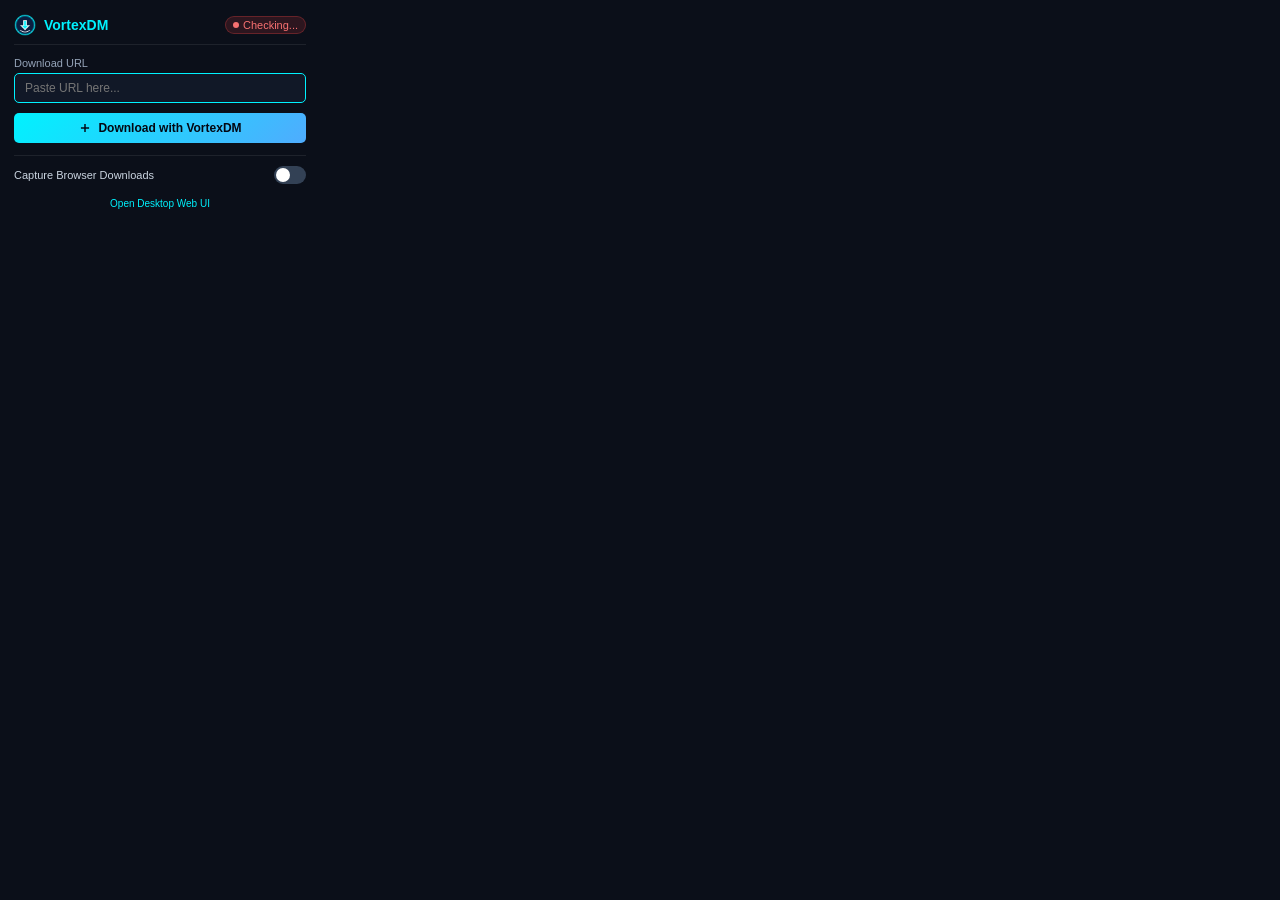
<file: extensions/vortexdm-chrome/popup.html>
<!DOCTYPE html>
<html lang="en">
<head>
  <meta charset="UTF-8">
  <meta name="viewport" content="width=device-width, initial-scale=1.0">
  <title>VortexDM</title>
  <style>
    * { box-sizing: border-box; margin: 0; padding: 0; }
    body {
      width: 320px;
      font-family: -apple-system, BlinkMacSystemFont, "Segoe UI", Roboto, sans-serif;
      background: #0b0f19;
      color: #e2e8f0;
      padding: 14px;
      font-size: 13px;
    }
    .header {
      display: flex;
      align-items: center;
      justify-content: space-between;
      margin-bottom: 12px;
      padding-bottom: 8px;
      border-bottom: 1px solid rgba(255, 255, 255, 0.08);
    }
    .logo-box {
      display: flex;
      align-items: center;
      gap: 8px;
    }
    .logo-img {
      width: 22px;
      height: 22px;
    }
    .title {
      font-weight: 700;
      font-size: 14px;
      color: #00f2fe;
    }
    .status-badge {
      font-size: 11px;
      padding: 2px 7px;
      border-radius: 10px;
      display: flex;
      align-items: center;
      gap: 4px;
    }
    .status-badge.online {
      background: rgba(16, 185, 129, 0.15);
      color: #34d399;
      border: 1px solid rgba(16, 185, 129, 0.3);
    }
    .status-badge.offline {
      background: rgba(239, 68, 68, 0.15);
      color: #f87171;
      border: 1px solid rgba(239, 68, 68, 0.3);
    }
    .status-dot {
      width: 6px;
      height: 6px;
      border-radius: 50%;
      background: currentColor;
    }
    .form-group {
      margin-bottom: 10px;
    }
    label {
      display: block;
      font-size: 11px;
      color: #94a3b8;
      margin-bottom: 4px;
      font-weight: 500;
    }
    input[type="text"] {
      width: 100%;
      background: #111827;
      border: 1px solid rgba(255, 255, 255, 0.12);
      border-radius: 5px;
      color: #fff;
      padding: 7px 10px;
      font-size: 12px;
      outline: none;
      transition: border 0.15s;
    }
    input[type="text"]:focus {
      border-color: #00f2fe;
    }
    .btn {
      width: 100%;
      background: linear-gradient(135deg, #00f2fe 0%, #4facfe 100%);
      color: #030712;
      border: none;
      border-radius: 5px;
      padding: 8px 12px;
      font-weight: 700;
      font-size: 12px;
      cursor: pointer;
      display: flex;
      align-items: center;
      justify-content: center;
      gap: 6px;
      transition: filter 0.15s;
    }
    .btn:hover {
      filter: brightness(1.1);
    }
    .settings-row {
      margin-top: 12px;
      padding-top: 10px;
      border-top: 1px solid rgba(255, 255, 255, 0.08);
      display: flex;
      align-items: center;
      justify-content: space-between;
    }
    .switch-label {
      font-size: 11px;
      color: #cbd5e1;
      cursor: pointer;
    }
    .toggle-switch {
      position: relative;
      display: inline-block;
      width: 32px;
      height: 18px;
    }
    .toggle-switch input {
      opacity: 0;
      width: 0;
      height: 0;
    }
    .slider {
      position: absolute;
      cursor: pointer;
      top: 0; left: 0; right: 0; bottom: 0;
      background-color: #334155;
      transition: .2s;
      border-radius: 18px;
    }
    .slider:before {
      position: absolute;
      content: "";
      height: 14px;
      width: 14px;
      left: 2px;
      bottom: 2px;
      background-color: white;
      transition: .2s;
      border-radius: 50%;
    }
    input:checked + .slider {
      background-color: #00f2fe;
    }
    input:checked + .slider:before {
      transform: translateX(14px);
    }
    .footer {
      margin-top: 10px;
      text-align: center;
      font-size: 10px;
      color: #64748b;
    }
    .footer a {
      color: #00f2fe;
      text-decoration: none;
    }
  </style>
</head>
<body>
  <div class="header">
    <div class="logo-box">
      <img src="icons/icon48.png" alt="logo" class="logo-img">
      <span class="title">VortexDM</span>
    </div>
    <div id="statusBadge" class="status-badge offline">
      <div class="status-dot"></div>
      <span id="statusText">Checking...</span>
    </div>
  </div>

  <div class="form-group">
    <label for="urlInput">Download URL</label>
    <input type="text" id="urlInput" placeholder="Paste URL here..." autofocus>
  </div>

  <button id="btnDownload" class="btn">
    <svg width="14" height="14" viewBox="0 0 24 24" fill="none" stroke="currentColor" stroke-width="2.5"><line x1="12" y1="5" x2="12" y2="19"></line><line x1="5" y1="12" x2="19" y2="12"></line></svg>
    Download with VortexDM
  </button>

  <div class="settings-row">
    <label for="chkAutoIntercept" class="switch-label">Capture Browser Downloads</label>
    <label class="toggle-switch">
      <input type="checkbox" id="chkAutoIntercept">
      <span class="slider"></span>
    </label>
  </div>

  <div class="footer">
    <a href="http://127.0.0.1:8080" target="_blank">Open Desktop Web UI</a>
  </div>

  <script src="popup.js"></script>
</body>
</html>
</file>
